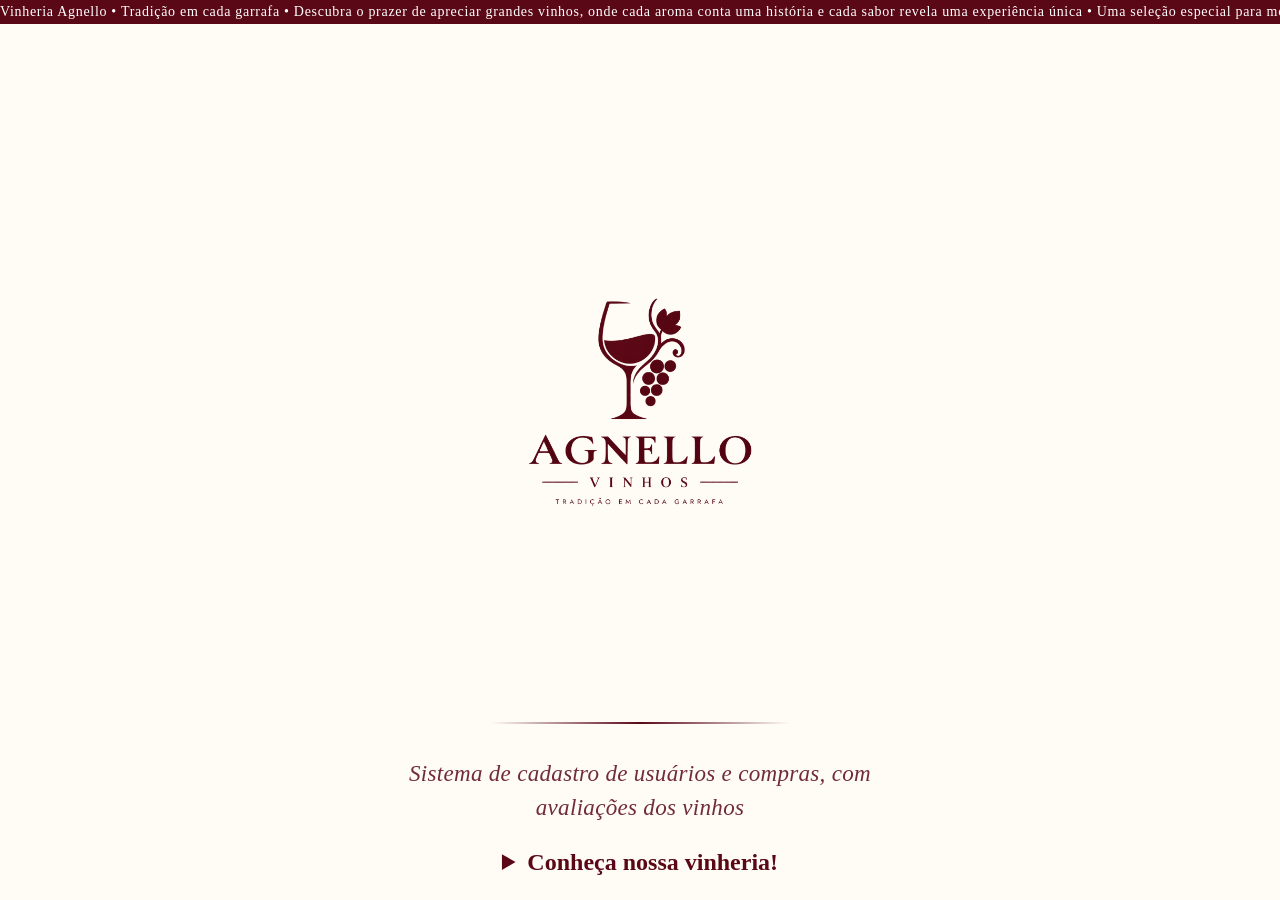
<file: index.html>
<!DOCTYPE html>
<html lang="pt-br">

<head>
    <meta charset="UTF-8">
    <meta name="viewport" content="width=device-width, initial-scale=1.0">
    <title>Vinharia Agnello</title>
    <link rel="stylesheet" href="./src/css/style.css">
    <link rel="stylesheet" href="./src/css/efeitos.css">
</head>

<body>
    <div class="barra">
        <p>Vinheria Agnello • Tradição em cada garrafa • Descubra o prazer de apreciar grandes vinhos, onde cada aroma conta uma história e cada sabor revela uma experiência única • Uma seleção especial para momentos inesquecíveis, celebrações memoráveis e encontros que merecem ser brindados!</p>
    </div>
    <div class="container-logo">
        <img class="logo" alt="Logo da vinharia Agnello" src="./src/assets/imgs/logo-vinharia.png">
    </div>
    <hr>
    <p class="descricao">Sistema de cadastro de usuários e compras, com avaliações dos vinhos</p>
    <details>
    <summary class="summary-titulo">Conheça nossa vinheria!</summary>
        <section class="botoes">  
        <a class="botao" href="./src/pages/produtos.html">Produtos</a>
        <a class="botao" href="./src/pages/sobre.html">Sobre</a>
        <a class="botao" href="./src/pages/equipe.html">Equipe</a>
        <a class="botao" href="./src/pages/contatos.html">Contatos</a>
        </details>
    </section>
    <!-- <h3 class="copy">©2026 Vinharia Agnello. Todos os direitos reservados.</h3> -->
    <script src="src/js/script.js" defer></script>
</body> 

</html>
</file>
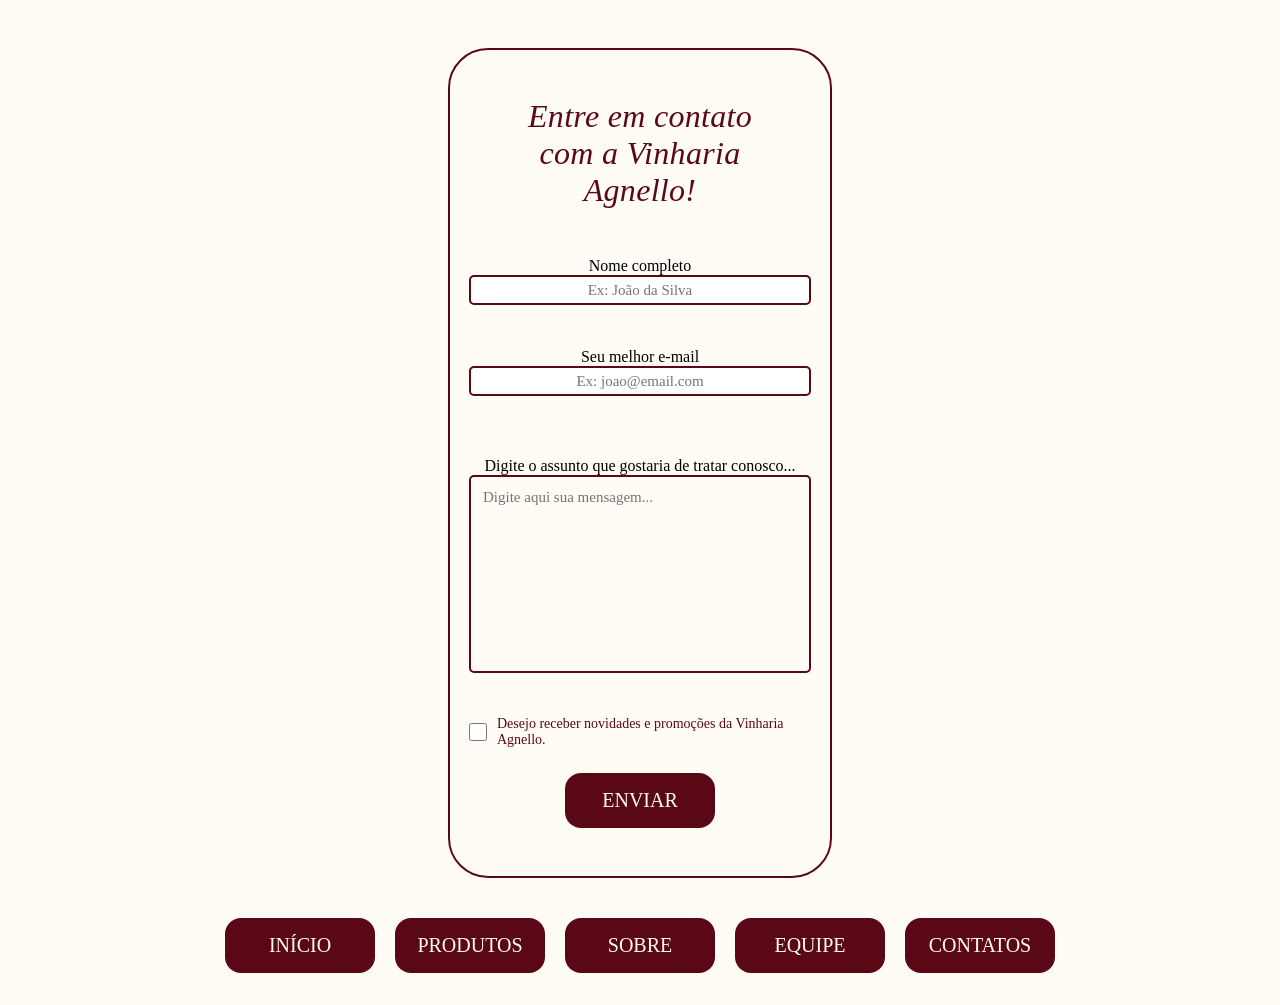
<file: src/pages/contatos.html>
<!doctype html>
<html lang="pt-br">

<head>
  <meta charset="UTF-8" />
  <meta name="viewport" content="width=device-width, initial-scale=1.0" />
  <title>Formulário | Vinharia Agnello</title>
  <link rel="stylesheet" href="../css/contato.css" />
  <link rel="stylesheet" href="../css/style.css" />
  <link rel="stylesheet" href="../css/efeitos.css">
</head>

<body>
  <div class="divform">
    <form class="formulario">
      <header class="cabecalho">
        <h1>Entre em contato com a Vinharia Agnello!</h1>
      </header>
      <label for="nameuser">Nome completo</label>
      <input class="inputuser" type="text" name="nameuser" placeholder="Ex: João da Silva" required />
      <br />
      <label for="emailuser">Seu melhor e-mail</label>
      <input class="inputuser" type="email" name="emailuser" placeholder="Ex: joao@email.com" required />
      <br /><br />
      <label class="imputuser" for="messageuser">
        Digite o assunto que gostaria de tratar conosco...
      </label>
      <textarea class="boxtext" name="mensagem" cols="30" rows="10" placeholder="Digite aqui sua mensagem..."
        required></textarea>
      <br />
      <div class="grupo-checkbox">
        <input type="checkbox" id="novidades" name="novidades" />
        <label for="novidades">
          Desejo receber novidades e promoções da Vinharia Agnello.
        </label>
      </div>
      <button class="botaoenviar" type="submit">Enviar</button>
    </form>
  </div>
  <section class="botoes">
    <a class="botao" href="../../index.html">Início</a>
    <a class="botao" href="./produtos.html">Produtos</a>
    <a class="botao" href="./sobre.html">Sobre</a>
    <a class="botao" href="./equipe.html">Equipe</a>
    <a class="botao" href="#">Contatos</a>
  </section>
</body>

</html>
</file>
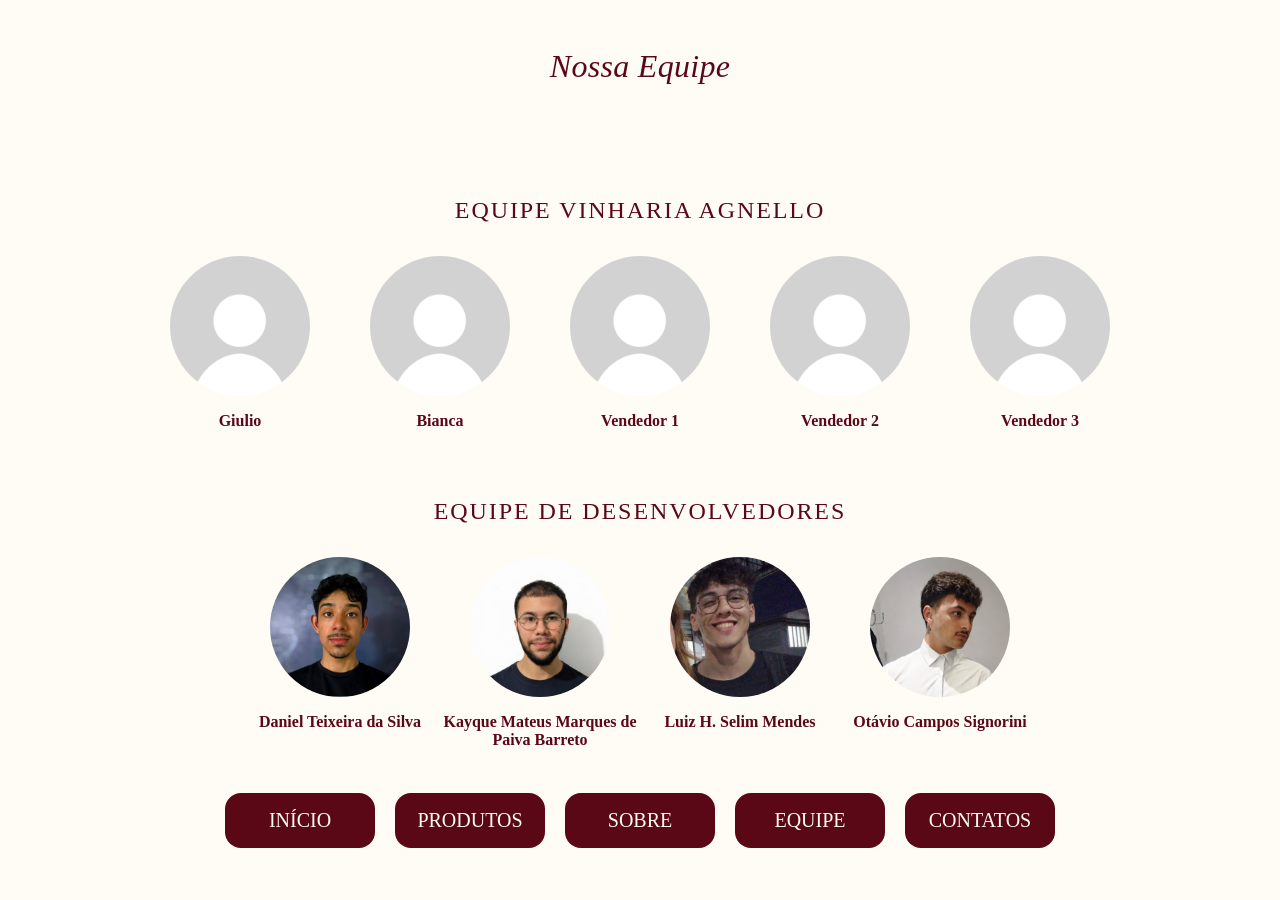
<file: src/pages/equipe.html>
<!doctype html>
<html lang="pt-br">

<head>
  <meta charset="UTF-8" />
  <meta name="viewport" content="width=device-width, initial-scale=1.0" />
  <title>Equipe | Vinharia Agnello</title>
  <link rel="stylesheet" href="../css/equipe.css">
  <link rel="stylesheet" href="../css/style.css">
  <link rel="stylesheet" href="../css/efeitos.css">
</head>

<body>
  <header class="cabecalho">
    <h1>Nossa Equipe</h1>
  </header>
  <main>
    <section class="secao-equipe">
      <h2 class="titulo-secao">Equipe Vinharia Agnello</h2>
      <div class="grid-equipe">
        <div class="membro">
          <img class="foto-membro" src="../assets/imgs/equipe-agnello/persona.jpg" />
          <p class="nome-membro">Giulio</p>
        </div>
        <div class="membro">
          <img class="foto-membro" src="../assets/imgs/equipe-agnello/persona.jpg" />
          <p class="nome-membro">Bianca</p>
        </div>
        <div class="membro">
          <img class="foto-membro" src="../assets/imgs/equipe-agnello/persona.jpg" />
          <p class="nome-membro">Vendedor 1</p>
        </div>
        <div class="membro">
          <img class="foto-membro" src="../assets/imgs/equipe-agnello/persona.jpg" />
          <p class="nome-membro">Vendedor 2</p>
        </div>
        <div class="membro">
          <img class="foto-membro" src="../assets/imgs/equipe-agnello/persona.jpg" />
          <p class="nome-membro">Vendedor 3</p>
        </div>
      </div>
    </section>

    <section class="secao-equipe">
      <h2 class="titulo-secao">Equipe de Desenvolvedores</h2>
      <div class="grid-equipe">
        <div class="membro">
          <img class="foto-membro" src="../assets/imgs/equipe/daniel.jpg" alt="Foto de [Nome do dev]" />
          <p class="nome-membro"><a id="linkedin" href="https://www.linkedin.com/in/danielznz/">Daniel Teixeira da
              Silva</a></p>
        </div>
        <div class="membro">
          <img class="foto-membro" src="../assets/imgs/equipe/kayque.jpeg" alt="Foto de [Nome do dev]" />
          <p class="nome-membro"><a id="linkedin" href="https://www.linkedin.com/in/kayque-m-marques-935789310/">Kayque
              Mateus Marques de Paiva Barreto</a></p>
        </div>
        <div class="membro">
          <img class="foto-membro" src="../assets/imgs/equipe/luiz.jpg" alt="Foto de [Nome do dev]" />
          <p class="nome-membro"> <a id="linkedin" href="https://www.linkedin.com/in/luiz-selim/">Luiz H. Selim
              Mendes</a></p>
        </div>
        <div class="membro">
          <img class="foto-membro" src="../assets/imgs/equipe/otavio.jpg" alt="Foto de [Nome do dev]" />
          <p class="nome-membro"><a id="linkedin" href="https://www.linkedin.com/in/otavio-campos-1740412a9/">Otávio
              Campos Signorini</a></p>
        </div>
      </div>
    </section>
    <section class="botoes">
      <a class="botao" href="../../index.html">Início</a>
      <a class="botao" href="./produtos.html">Produtos</a>
      <a class="botao" href="./sobre.html">Sobre</a>
      <a class="botao" href="#">Equipe</a>
      <a class="botao" href="./contatos.html">Contatos</a>
    </section>
  </main>
</body>

</html>
</file>
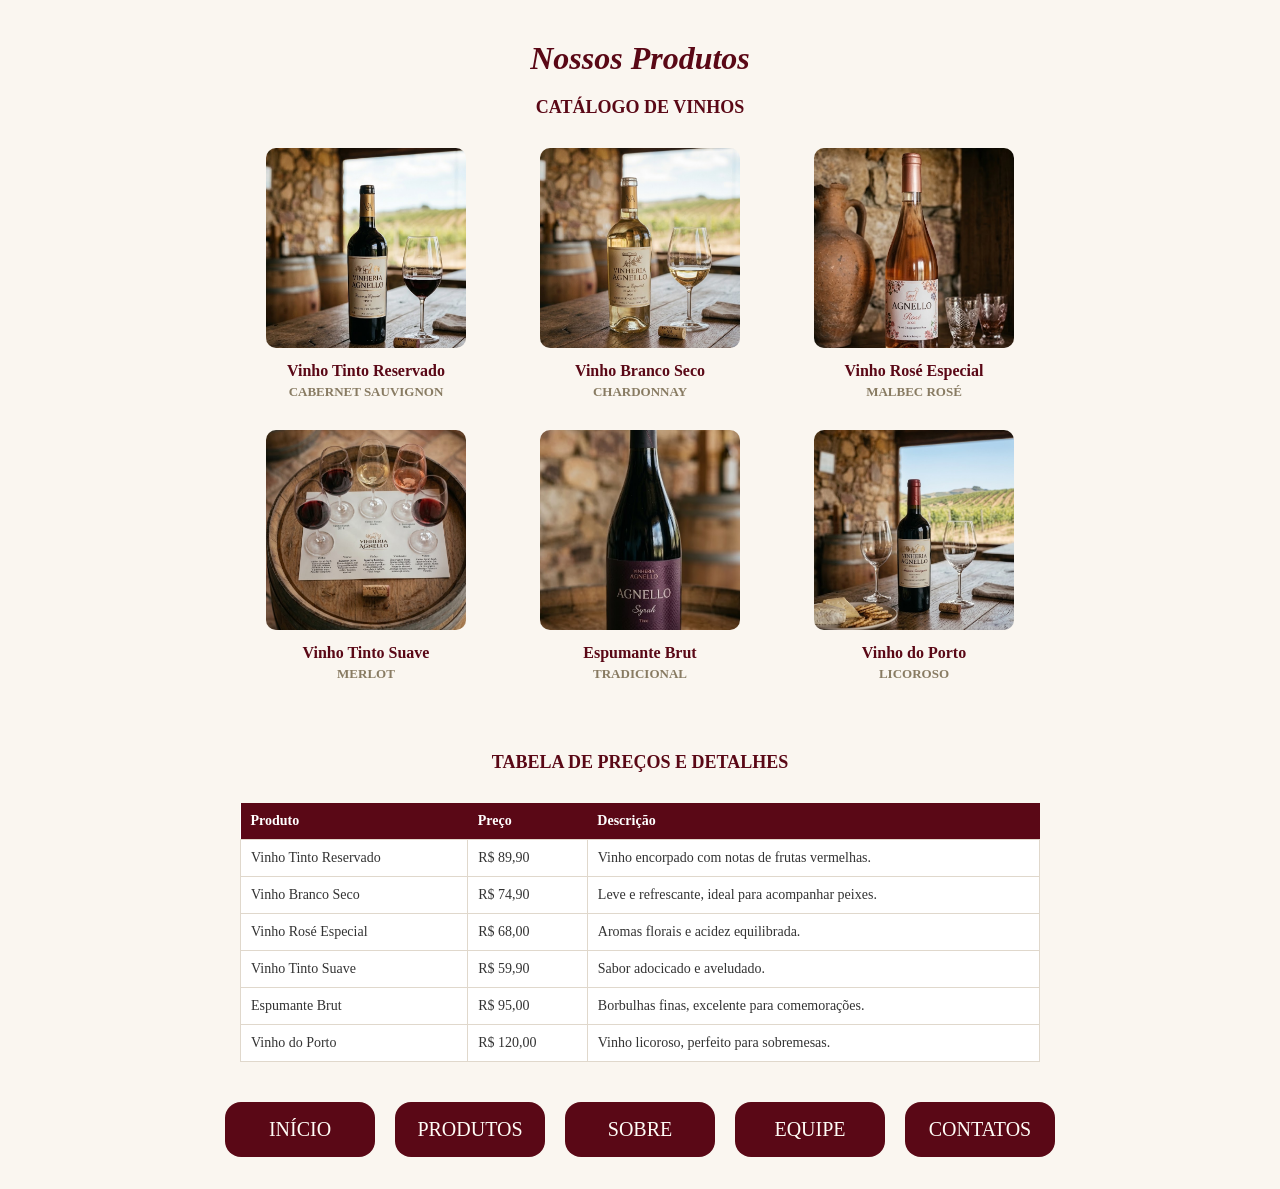
<file: src/pages/produtos.html>
<!doctype html>
<html lang="pt-br">

<head>
  <meta charset="UTF-8" />
  <meta name="viewport" content="width=device-width, initial-scale=1.0" />
  <title>Produtos | Vinharia Agnello</title>
  <link rel="stylesheet" href="../css/produtos.css" />
  <link rel="stylesheet" href="../css/efeitos.css">
</head>

<body>
  <header class="cabecalho">
    <h1>Nossos Produtos</h1>
  </header>

  <main>
    <section class="secao-vinhos">
      <h3 class="titulo-secao">Catálogo de Vinhos</h3>
      <div class="container-vinhos">
        <div class="vinho">
          <img class="foto-vinho" src="../assets/imgs/produtos/vinho-1.jpg" alt="Vinho Tinto" />
          <h4 class="nome-vinho">Vinho Tinto Reservado</h4>
          <h5 class="tipo-vinho">Cabernet Sauvignon</h5>
        </div>
        <div class="vinho">
          <img class="foto-vinho" src="../assets/imgs/produtos/vinho-2.jpg" alt="Vinho Branco" />
          <h4 class="nome-vinho">Vinho Branco Seco</h4>
          <h5 class="tipo-vinho">Chardonnay</h5>
        </div>
        <div class="vinho">
          <img class="foto-vinho" src="../assets/imgs/produtos/vinho-3.jpg" alt="Vinho Rosé" />
          <h4 class="nome-vinho">Vinho Rosé Especial</h4>
          <h5 class="tipo-vinho">Malbec Rosé</h5>
        </div>
        <div class="vinho">
          <img class="foto-vinho" src="../assets/imgs/produtos/vinho-4.jpg" alt="Vinho Tinto" />
          <h4 class="nome-vinho">Vinho Tinto Suave</h4>
          <h5 class="tipo-vinho">Merlot</h5>
        </div>
        <div class="vinho">
          <img class="foto-vinho" src="../assets/imgs/produtos/vinho-5.jpg" alt="Espumante" />
          <h4 class="nome-vinho">Espumante Brut</h4>
          <h5 class="tipo-vinho">Tradicional</h5>
        </div>
        <div class="vinho">
          <img class="foto-vinho" src="../assets/imgs/produtos/vinho-6.jpg" alt="Vinho Porto" />
          <h4 class="nome-vinho">Vinho do Porto</h4>
          <h5 class="tipo-vinho">Licoroso</h5>
        </div>
      </div>
    </section>

    <section class="secao-tabela">
      <h4 class="titulo-secao">Tabela de Preços e Detalhes</h4>
      <table class="tabela-produtos">
        <thead>
          <tr>
            <th>Produto</th>
            <th>Preço</th>
            <th>Descrição</th>
          </tr>
        </thead>
        <tbody>
          <tr>
            <td>Vinho Tinto Reservado</td>
            <td>R$ 89,90</td>
            <td>Vinho encorpado com notas de frutas vermelhas.</td>
          </tr>
          <tr>
            <td>Vinho Branco Seco</td>
            <td>R$ 74,90</td>
            <td>Leve e refrescante, ideal para acompanhar peixes.</td>
          </tr>
          <tr>
            <td>Vinho Rosé Especial</td>
            <td>R$ 68,00</td>
            <td>Aromas florais e acidez equilibrada.</td>
          </tr>
          <tr>
            <td>Vinho Tinto Suave</td>
            <td>R$ 59,90</td>
            <td>Sabor adocicado e aveludado.</td>
          </tr>
          <tr>
            <td>Espumante Brut</td>
            <td>R$ 95,00</td>
            <td>Borbulhas finas, excelente para comemorações.</td>
          </tr>
          <tr>
            <td>Vinho do Porto</td>
            <td>R$ 120,00</td>
            <td>Vinho licoroso, perfeito para sobremesas.</td>
          </tr>
        </tbody>
      </table>
    </section>
    <section class="botoes-container">
      <a class="botao" href="../../index.html">INÍCIO</a>
      <a class="botao" href="#">PRODUTOS</a>
      <a class="botao" href="./sobre.html">SOBRE</a>
      <a class="botao" href="./equipe.html">EQUIPE</a>
      <a class="botao" href="./contatos.html">CONTATOS</a>
    </section>
  </main>
</body>

</html>
</file>
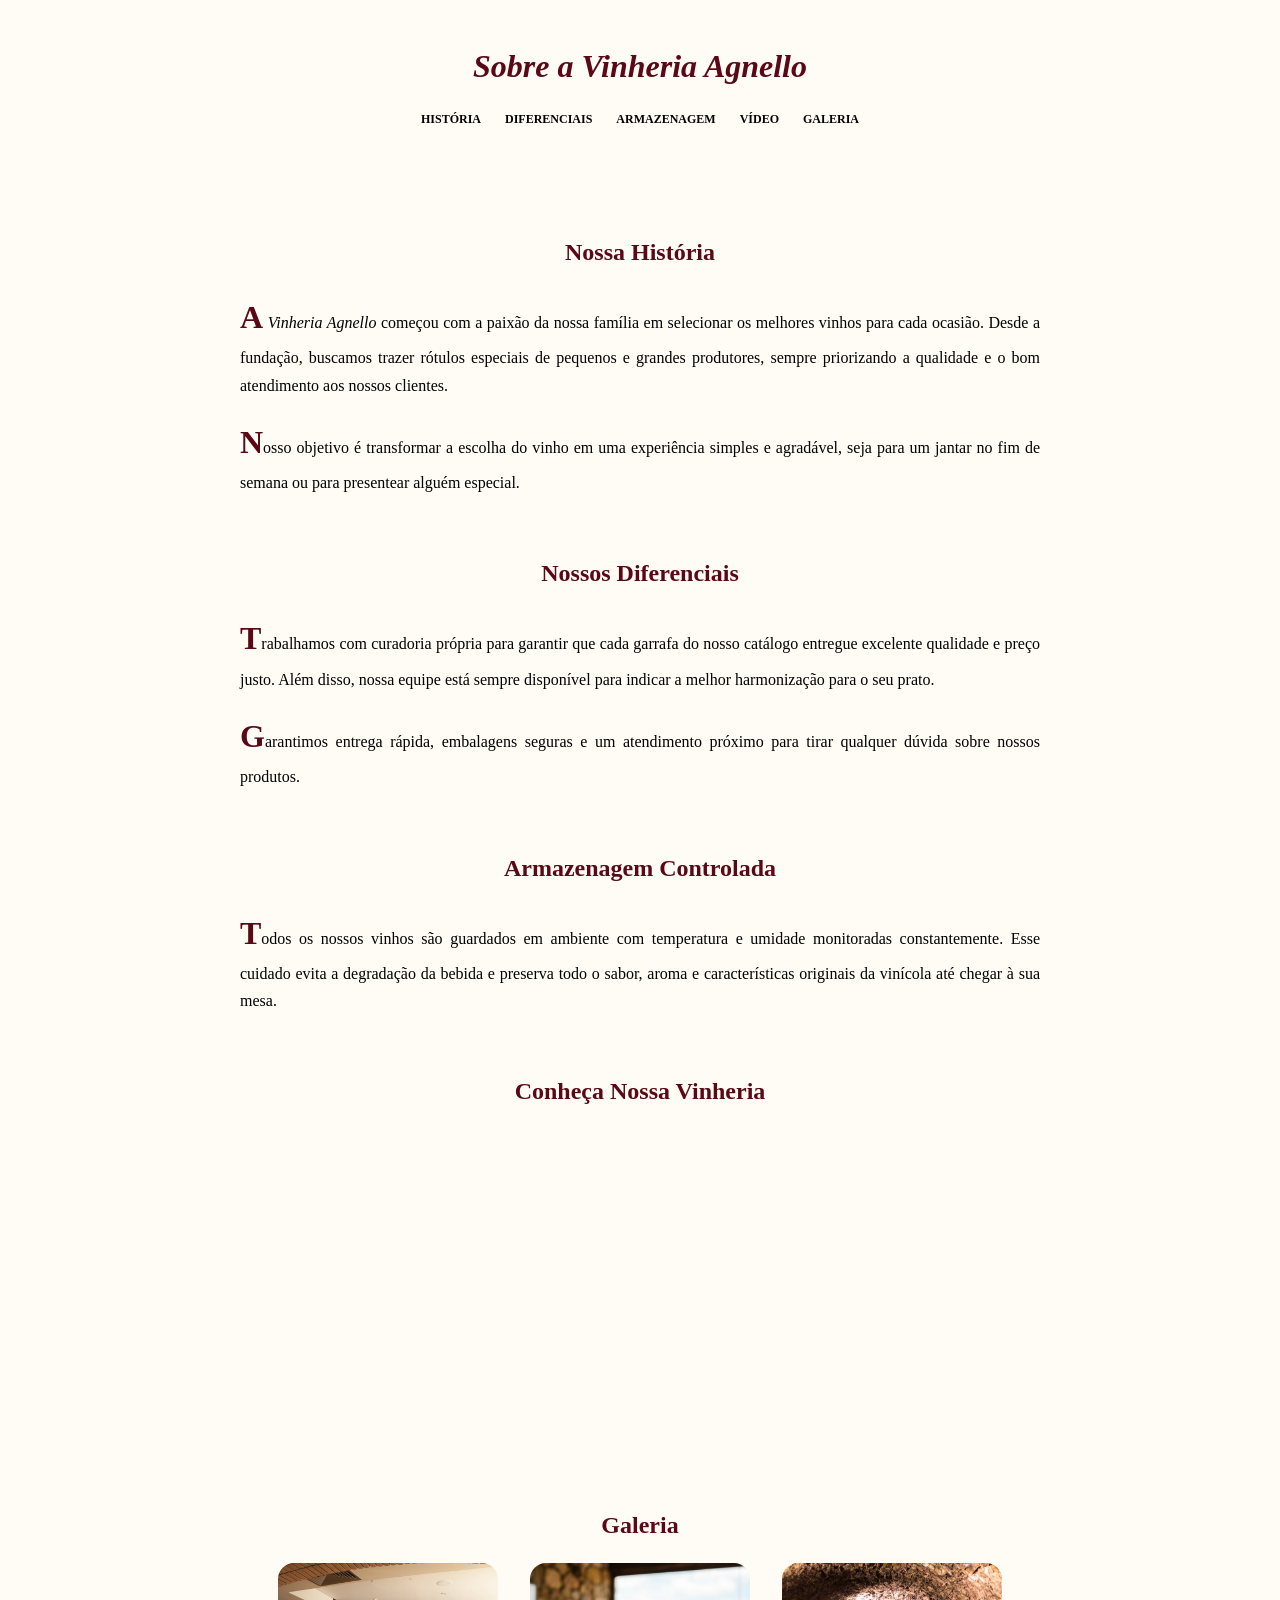
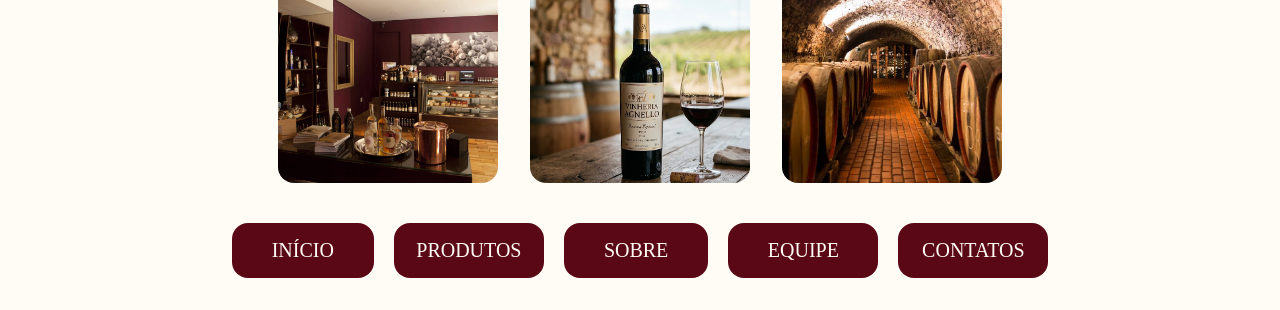
<file: src/pages/sobre.html>
<!doctype html>
<html lang="pt-br">

<head>
  <meta charset="UTF-8" />
  <meta name="viewport" content="width=device-width, initial-scale=1.0" />
  <title>Sobre | Vinharia Agnello</title>
  <link rel="stylesheet" href="../css/sobre.css" />
  <link rel="stylesheet" href="../css/style.css" />
  <link rel="stylesheet" href="../css/efeitos.css">
</head>

<body>
  <header class="cabecalho">
    <h1>Sobre a Vinheria Agnello</h1>
    <nav class="nav-interna">
      <ul>
        <li><a href="#historia">História</a></li>
        <li><a href="#diferenciais">Diferenciais</a></li>
        <li><a href="#armazenagem">Armazenagem</a></li>
        <li><a href="#video">Vídeo</a></li>
        <li><a href="#galeria">Galeria</a></li>
      </ul>
    </nav>
  </header>
  <main>
    <section id="historia" class="secao">
      <h2 class="titulo-secao">Nossa História</h2>
      <p class="texto">
        A <em>Vinheria Agnello</em> começou com a paixão da nossa família em
        selecionar os melhores vinhos para cada ocasião. Desde a fundação,
        buscamos trazer rótulos especiais de pequenos e grandes produtores,
        sempre priorizando a qualidade e o bom atendimento aos nossos
        clientes.
      </p>
      <p class="texto">
        Nosso objetivo é transformar a escolha do vinho em uma experiência
        simples e agradável, seja para um jantar no fim de semana ou para
        presentear alguém especial.
      </p>
    </section>
    <section id="diferenciais" class="secao">
      <h2 class="titulo-secao">Nossos Diferenciais</h2>
      <p class="texto">
        Trabalhamos com curadoria própria para garantir que cada garrafa do
        nosso catálogo entregue excelente qualidade e preço justo. Além disso,
        nossa equipe está sempre disponível para indicar a melhor harmonização
        para o seu prato.
      </p>
      <p class="texto">
        Garantimos entrega rápida, embalagens seguras e um atendimento próximo
        para tirar qualquer dúvida sobre nossos produtos.
      </p>
    </section>
    <section id="armazenagem" class="secao">
      <h2 class="titulo-secao">Armazenagem Controlada</h2>
      <p class="texto">
        Todos os nossos vinhos são guardados em ambiente com temperatura e
        umidade monitoradas constantemente. Esse cuidado evita a degradação da
        bebida e preserva todo o sabor, aroma e características originais da
        vinícola até chegar à sua mesa.
      </p>
    </section>
    <section id="video" class="secao">
      <h2 class="titulo-secao">Conheça Nossa Vinheria</h2>
      <div class="video-container">
        <iframe width="560" height="315" src="https://www.youtube.com/embed/y2VKWuCPS7A?si=uEiBIF9Z-sEKeI1S"
          title="YouTube video player" frameborder="0" allow="
              accelerometer;
              autoplay;
              clipboard-write;
              encrypted-media;
              gyroscope;
              picture-in-picture;
              web-share;
            " referrerpolicy="strict-origin-when-cross-origin" allowfullscreen></iframe>
      </div>
    </section>
    <section id="galeria" class="secao">
      <h2 class="titulo-secao">Galeria</h2>
      <div class="grid-galeria">
        <img class="foto-galeria" src="../assets/imgs/vinheria-agnello.jpg"
          alt="Interior da loja física da Vinheria Agnello" />
        <img class="foto-galeria" src="../assets/imgs/produtos/vinho-1.jpg"
          alt="Adega climatizada com vinhos armazenados" />
        <img class="foto-galeria" src="../assets/imgs/barril-agnello.jpg"
          alt="Vendedor orientando um cliente sobre um vinho" />
      </div>
    </section>
    <section class="botoes">
      <a class="botao" href="../../index.html">Início</a>
      <a class="botao" href="./produtos.html">Produtos</a>
      <a class="botao" href="./sobre.html">Sobre</a>
      <a class="botao" href="./equipe.html">Equipe</a>
      <a class="botao" href="./contatos.html">Contatos</a>
    </section>
  </main>
</body>

</html>
</file>
<file: src/css/style.css>
* {
    margin: 0;
    padding: 0;
    box-sizing: border-box;
}

body {
    background-color: #fffcf6;
    min-height: 100vh;
    display: flex;
    flex-direction: column;
    overflow-x: clip;
}

.container-logo {
    flex: 1;
    display: flex;
    flex-direction: column;
    align-items: center;
    justify-content: center;
    margin-top: 48px;
}

.logo {
    width: min(330px, 35vw);
    height: auto;
}

hr {
    width: 300px;
    max-width: 70%;
    height: 2px;
    margin: 16px auto 0;
    border: none;
    background-image: linear-gradient(90deg,
            #00000000,
            #5a0816 50%,
            rgba(0, 0, 0, 0) 100%);
}

.descricao {
    color: #5a0816;
    font-size: clamp(18px, 1.8vw, 24px);
    font-weight: 300;
    font-style: italic;
    font-family: Georgia, 'Times New Roman', serif;
    line-height: 1.5;
    letter-spacing: 0.3px;
    text-align: center;
    max-width: 560px;
    margin: 32px auto 0;
    opacity: 0.85;
}

.botoes {
    width: 100%;
    display: flex;
    justify-content: center;
    align-items: center;
    gap: 20px;
    margin-top: 40px;
}

a {
    color: #fffcf6;
    text-decoration: none;
}

.botao {
    width: 150px;
    height: 55px;
    background: #5a0816;
    color: #fffcf6;
    padding: 14px 40px;
    font-size: 20px;
    font-family: Georgia, 'Times New Roman', Times, serif;
    border-radius: 16px;
    border: none;
    text-transform: uppercase;
    display: flex;
    justify-content: center;
    align-items: center;
    margin-bottom: 32px;
}

.barra {
    width: 100%;
    font-size: 14px;
    font-family: Georgia, 'Times New Roman', serif;
    color: white;
    background-color: #5a0816;
    overflow: hidden;
}

.barra p {
    margin-top: 4px;
    margin-bottom: 4px;
    white-space: nowrap;
    letter-spacing: 0.7px;
}
</file>
<file: src/css/efeitos.css>
.botao, .botaoenviar {
    transition: transform 0.3s ease, background-color 0.3s ease, box-shadow 0.3s ease;
}

.botao:hover, .botaoenviar:hover {
    background-color: #830c20;
    transform: scale(1.05);
    box-shadow: 5px 5px 5px #1a030677;
    cursor: pointer;
}

.inputuser, .boxtext {
    transition: .2s ease-in;
}

.inputuser:focus, .boxtext:focus {
    outline: none;
    border: 3px solid #5a0816;
    transform: scale(1.05);
}

.foto-vinho, .foto-galeria {
    transition: .2s ease-in;
}

.foto-vinho:hover, .foto-galeria:hover {
    transform: scale(1.05);
    cursor: pointer;
}

nav a {
    transition: .2s ease-in;
}

nav a:hover, .summary-titulo:hover {
    transform: scale(1.05);
    cursor: pointer;
}

li a:hover {
    color: #5a0816;
    font-size: medium;
}

::selection {
    background-color: #5a0816;
    color: #fffcf6;
}

details summary {
    font-family: Georgia, 'Times New Roman', Times, serif;
    font-weight: bold;
    color: #5a0816;
    margin: 24px 0;
    font-size: 24px;
    text-align: center;
    animation: glow 3s infinite;
    transition: .3s ease-in-out;
}

details[open] summary {
    transition: 0.2s ease-in-out;
}

@keyframes glow {
    0% { opacity: 50%; }
    50% { opacity: 100%; }
    100% { opacity: 50%; }
}

.barra p {
    animation: deslizar 50s linear infinite;
}

@keyframes deslizar {
    from {
        transform: translateX(100vw);
    }
    to {
        transform: translateX(-100vw);
    }
}
</file>
<file: src/css/contato.css>
* {
    margin: 0;
    padding: 0;
    box-sizing: border-box;
}

.cabecalho h1 {
    color: #5a0816;
    font-family: Georgia, 'Times New Roman', serif;
    font-weight: 300;
    font-style: italic;
    letter-spacing: 0.3px;
    text-align: center;
    margin: 48px;
}

.formulario {
    align-items: center;
    display: flex;
    flex-direction: column;
}

.inputuser {
    border-radius: 5px;
    width: 90%;
    height: 30px;
    border: 2px solid #5a0816;
    text-align: center;
    font-size: 15px;
    font-family: Georgia, 'Times New Roman', Times, serif;
    margin-bottom: 25px;
}

.botaoenviar {
    width: 150px;
    height: 55px;
    background: #5a0816;
    color: #fffcf6;
    padding: 14px 40px;
    font-size: 20px;
    font-family: Georgia, 'Times New Roman', Times, serif;
    border-radius: 16px;
    border: none;
    text-transform: uppercase;
    display: flex;
    justify-content: center;
    align-items: center;
    margin-bottom: 48px;
    text-align: center;
}

.divform {
    background-color: #fffcf6;
    width: 30%;
    border-radius: 40px;
    border: 2px solid #5a0816;
    display: flex;
    margin: 0 auto;
    margin-top: 48px;
}

.boxtext {
    background-color: #fffcf6;
    width: 90%;
    border-radius: 5px;
    text-align: justify;
    border: 2px solid #5a0816;
    display: flex;
    margin: 0 auto;
    font-size: 15px;
    font-family: Georgia, 'Times New Roman', Times, serif;
    padding: 12px;
    resize: none;
    margin-bottom: 25px;
}

.grupo-checkbox {
    width: 90%;
    display: flex;
    align-items: center;
    gap: 10px;
    margin-bottom: 25px;
    font-family: Georgia, 'Times New Roman', Times, serif;
    font-size: 14px;
    color: #5a0816;
}

.grupo-checkbox input[type="checkbox"] {
    width: 18px;
    height: 18px;
    accent-color: #5a0816;
    flex-shrink: 0;
}

.grupo-checkbox label {
    cursor: pointer;
}
</file>
<file: src/css/equipe.css>
* {
    margin: 0;
    padding: 0;
    box-sizing: border-box;
}

body {
    background-color: #fffcf6;
    font-family: Arial, sans-serif;
}

.cabecalho {
    text-align: center;
    margin: 48px;
}

.cabecalho h1 {
    color: #5a0816;
    font-family: Georgia, 'Times New Roman', serif;
    font-weight: 300;
    font-style: italic;
    letter-spacing: 0.3px;
}

main {
    max-width: 1200px;
    margin: 0 auto;
}

.secao-equipe {
    margin-top: 64px;
}

.titulo-secao {
    color: #5a0816;
    font-family: Georgia, 'Times New Roman', serif;
    font-weight: 300;
    text-align: center;
    text-transform: uppercase;
    letter-spacing: 0.08em;
    margin-bottom: 32px;
}

.grid-equipe {
    display: flex;
    flex-wrap: wrap;
    justify-content: center;
    gap: 40px;
}

.membro {
    display: flex;
    flex-direction: column;
    align-items: center;
    width: 160px;
    text-align: center;
}

.foto-membro {
    width: 140px;
    height: 140px;
    border-radius: 50%;
    object-fit: cover;
    margin-bottom: 16px;
}

.nome-membro {
    color: #5a0816;
    font-family: Georgia, 'Times New Roman', serif;
    font-weight: bold;
    margin-bottom: 4px;
    width: 200px;
}

.funcao-membro {
    color: #887b62;
    font-size: 14px;
    letter-spacing: 0.08em;
    text-transform: uppercase;
}

#linkedin {
    color: #5a0816;
}
</file>
<file: src/css/produtos.css>
* {
    margin: 0;
    padding: 0;
    box-sizing: border-box;
}

body {
    background-color: #faf6f0;
    font-family: Georgia, 'Times New Roman', serif;
}

.cabecalho h1 {
    color: #5a0816;
    font-size: 32px;
    font-style: italic;
    text-align: center;
    margin-top: 40px;
    margin-bottom: 20px;
}

.secao-vinhos {
    margin-bottom: 40px;
}

.titulo-secao {
    color: #5a0816;
    font-size: 18px;
    text-align: center;
    text-transform: uppercase;
    margin-bottom: 30px;
}

.container-vinhos {
    text-align: center;
    max-width: 900px;
    margin: 0 auto;
}

.vinho {
    display: inline-block;
    width: 30%;
    margin-bottom: 30px;
    vertical-align: top;
    text-align: center;
}

.foto-vinho {
    width: 200px;
    height: 200px;
    border-radius: 10px;
    margin-bottom: 10px;
    object-fit: cover;
}

.nome-vinho {
    color: #5a0816;
    font-size: 16px;
    font-weight: bold;
    margin-bottom: 4px;
}

.tipo-vinho {
    color: #887b62;
    font-size: 13px;
    text-transform: uppercase;
}

.secao-tabela {
    max-width: 800px;
    margin: 40px auto;
}

.tabela-produtos {
    width: 100%;
    border-collapse: collapse;
    background-color: #ffffff;
}

.tabela-produtos th {
    background-color: #5a0816;
    color: #ffffff;
    text-align: left;
    padding: 10px;
    font-size: 14px;
}

.tabela-produtos td {
    padding: 10px;
    border: 1px solid #e0d8cc;
    color: #333333;
    font-size: 14px;
}

.botoes, .botoes-container {
    width: 100%;
    display: flex;
    justify-content: center;
    align-items: center;
    gap: 20px;
    margin-top: 40px;
    flex-wrap: wrap;
}

.botao {
    width: 150px;
    height: 55px;
    background: #5a0816;
    color: #fffcf6;
    padding: 14px 40px;
    font-size: 20px;
    font-family: Georgia, 'Times New Roman', Times, serif;
    border-radius: 16px;
    border: none;
    text-transform: uppercase;
    display: flex;
    justify-content: center;
    align-items: center;
    margin-bottom: 32px;
    text-decoration: none;
}
</file>
<file: src/css/sobre.css>
* {
    margin: 0;
    padding: 0;
    box-sizing: border-box;
}

body {
    background-color: #fffcf6;
    font-family: Georgia, 'Times New Roman', serif;
}

header {
    text-align: center;
    margin: 48px;
}

header h1 {
    color: #5a0816;
    font-family: Georgia, 'Times New Roman', serif;
    font-style: italic;
    margin-bottom: 24px;
}

nav ul {
    list-style: none;
    display: flex;
    flex-wrap: wrap;
    justify-content: center;
    gap: 24px;
}

nav a {
    color: #000000;
    text-decoration: none;
    font-size: 12px;
    text-transform: uppercase;
    padding-bottom: 4px;
    border-bottom: 1px solid transparent;
    font-weight: 700;
}

main {
    max-width: 800px;
    margin: 0 auto;
}

section {
    margin-top: 64px;
}

section h2 {
    color: #5a0816;
    font-family: Georgia, 'Times New Roman', serif;
    text-align: center;
    margin-bottom: 24px;
}

section p {
    color: #000000;
    text-align: justify;
    font-size: 16px;
    line-height: 1.7;
    margin-bottom: 16px;
}

p::first-letter {
    font-size: 32px;
    color: #5a0816;
    font-weight: bold;
}

#video {
    text-align: center;
}

.grid-galeria {
    display: flex;
    flex-wrap: wrap;
    justify-content: center;
    gap: 32px;
}

.foto-galeria {
    width: 220px;
    height: 220px;
    object-fit: cover;
    border-radius: 16px;
}
</file>
